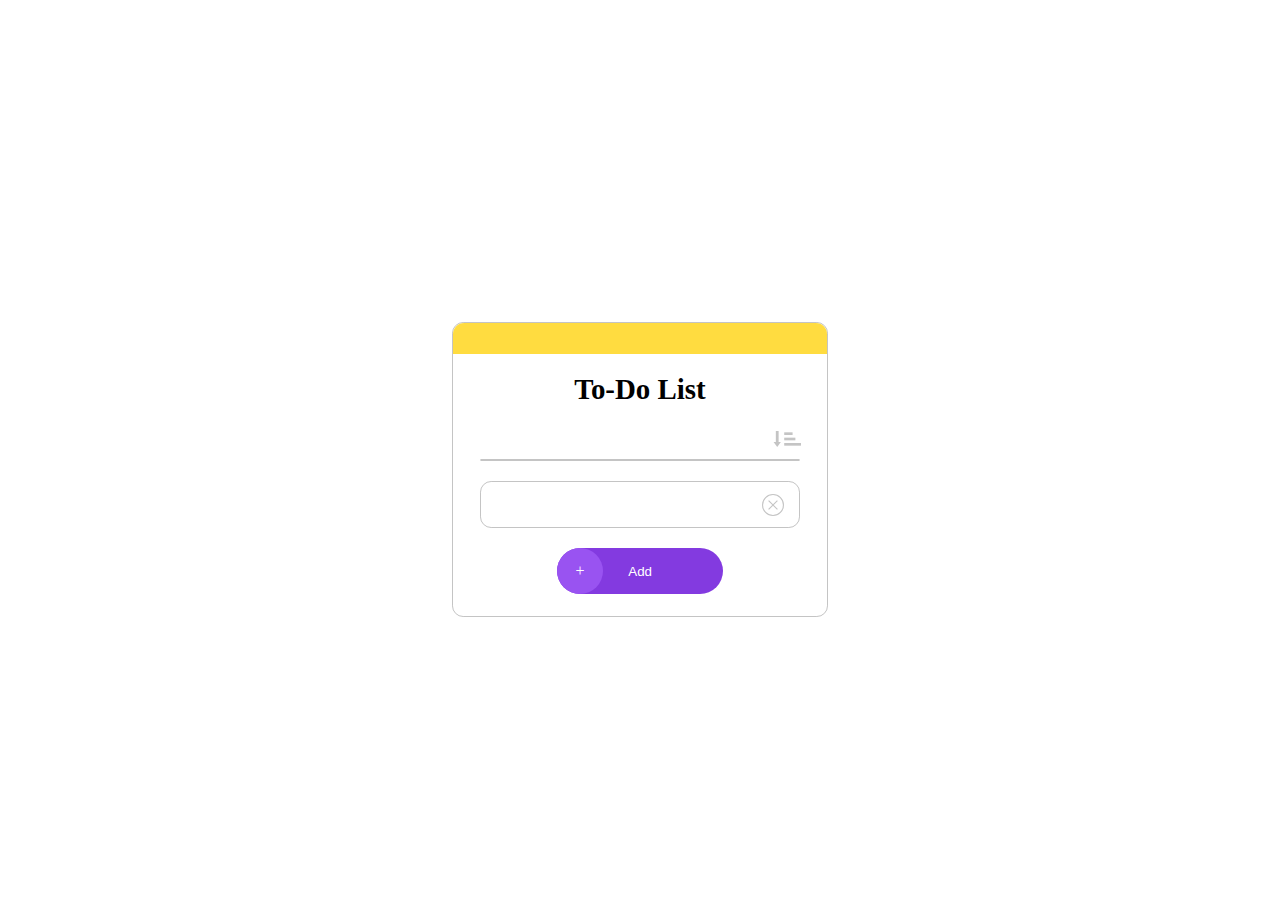
<file: index.html>
<!DOCTYPE html>
    <html lang="en">
    <head>
        <meta charset="UTF-8">
        <meta name="viewport" content="width=device-width, initial-scale=1.0">
        <title>Project</title>
        <link rel="stylesheet" href="./style.css" type="text/css"/>
       
    </head>
    <body>
       
        <div class="main">

            <div class="yellowpart"></div>
              <div class="container">
            <h1>To-Do List</h1> 
            
            <img class="sorter" src="images/Group 74.svg" alt="sorter"></img>

            
            <div  class="tasks">
               
                <div style="display: none;" class="task" > 
                    <p class="taskp">Почистить зубы</p>
                    <img src="images/Group 56.svg"  class="deleteButton removebutton">
                </div>
            </div>


                <div class="inputField">
                    <input type="text" id="taskinput">
                    <img src="images/Group 56.svg"  class="deleteButton"  id="inputClear" alt="delete">
                </div>
            
            <div class="submitField">
                <div class="plusIcon">+</div>
                <button id="saveButton" class="savebutton" >Add</button> 
            </div>
                    
        
        </div>
            

        </div>

        <script src="./app.js"  type="text/javascript"></script>
    </body>
    </html>
</file>
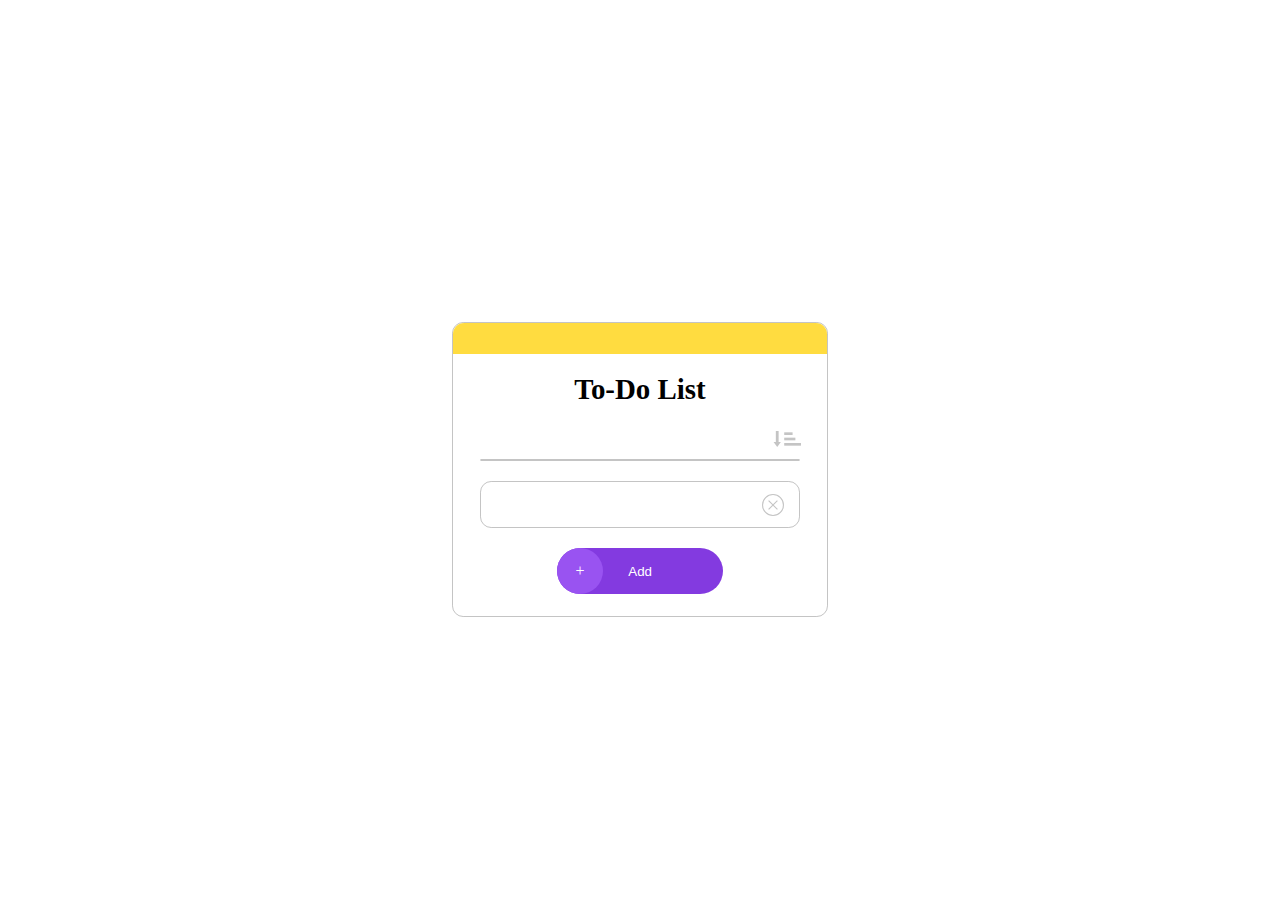
<file: project.html>
<!DOCTYPE html>
    <html lang="en">
    <head>
        <meta charset="UTF-8">
        <meta name="viewport" content="width=device-width, initial-scale=1.0">
        <title>Project</title>
        <link rel="stylesheet" href="project.css">
       
    </head>
    <body>
       
        <div class="main">

            <div class="yellowpart"></div>
              <div class="container">
            <h1>To-Do List</h1> 
            
            <img class="sorter" src="images/Group 74.svg" alt="sorter"></img>

            
            <div  class="tasks">
               
                <div style="display: none;" class="task" > 
                    <p class="taskp">Почистить зубы</p>
                    <img src="images/Group 56.svg"  class="deleteButton removebutton">
                </div>
            </div>


                <div class="inputField">
                    <input type="text" id="taskinput">
                    <img src="images/Group 56.svg"  class="deleteButton"  id="inputClear" alt="delete">
                </div>
            
            <div class="submitField">
                <div class="plusIcon">+</div>
                <button id="saveButton" class="savebutton" >Add</button> 
            </div>
                    
        
        </div>
            

        </div>

        <script src="./project.js"></script>
    </body>
    </html>
</file>
<file: style.css>
.main{
    width: 29.17vw;
    /* height: 20.5vw; */
    margin: 0 auto;
    margin-top: calc(50vh - 10vw);
    border: 0.087vw solid #C4C4C4;
    border-radius: 0.87vw;
   
}

.sorter{
   
position: relative;
left: 25vw;  
 width: 2.17vw;
 height:  1.3vw;
 margin-bottom: 0.955vw;

}

.yellowpart{
    width: 100%;
    height: 2.43vw;
    background-color: #FFDC40;
    border-top-right-radius: 0.87vw;
    border-top-left-radius: 0.87vw;
}

h1 {
    text-align:center;
   
    font-weight: 900;
    font-size:2.26vw;
    /* width: 17.19vw; */
    height: 2.95vw;
    font-family: Roboto;
}

.container{
    display: flex;
    flex-direction: column; 
}

.inputField{
    margin: 0 auto;
    display: flex;
 
  
}

.sorter:hover{
    filter: invert(48%) sepia(79%) saturate(2476%) hue-rotate(86deg) brightness(118%) contrast(119%);
}
.inputField{
    width: 24.83vw;
    height: 3.47vw;
    border: 0.087vw solid #C4C4C4;
    border-radius: 0.87vw;
    

   outline: none;
}
.inputField input{
    width: 80%;
    height: auto;
   
   margin-left: 10px;
    border-width: 0vw;
   
   outline: none;
}

.inputField img{
    width: 1.74vw;
    height: 1.74vw;
    position: relative;
    left: 1vw;
    top: 0.9vw;
    margin-right: -1.8vw;
}

.savebutton{
    width: 13vw;
    height: 3.64vw;
    border-radius: 6.16vw;
    background-color: #833AE0;
    color:#FFFFFF;
    border-color: transparent;
    size:1.2153vw;
}
.submitField:hover>.savebutton{
   background-color:  #9953F1
}
.submitField:hover>.plusIcon{
    background-color:  #AA68FE
 }


.submitField{
    margin: 0 auto;
    box-sizing: content-box;
    width: 13vw;
    margin-top: 1.5625vw;
    margin-bottom: 1.65vw;
    display: flex;
}

.plusIcon{
    display: flex;
    height: 3.64vw;
    width:  3.64vw;
    justify-content: center;
    align-items: center;
    size:1.2153vw;
    color:#FFFFFF;
  border-radius: 6.16vw;
    background-color: #9953F1;
  position: relative;
  left: 3.6vw;
  margin-left: -3.6vw;
  font-weight: 400;
  line-height: 1.424vw;
   
}


.tasks{
    margin: 0 auto;

    margin-bottom: 1.5625vw;
    width: 24.83vw;
    height: auto;
    display: none;
    display: flex;
    flex-direction: column;
    border: 0.087vw solid #C4C4C4;
    border-radius: 0.87vw;

}

.task{
    
    display: flex;
    flex-direction: row;
     
       padding-inline: 1.43vw;
}
.taskp {
    flex: 1;
    margin-block: 0.7vw;
    /* text-wrap: wrap ; */
    word-break: break-all;
}

.removebutton {
    margin-left: 30px; 
}
</file>
<file: project.css>
.main{
    width: 29.17vw;
    /* height: 20.5vw; */
    margin: 0 auto;
    margin-top: calc(50vh - 10vw);
    border: 0.087vw solid #C4C4C4;
    border-radius: 0.87vw;
   
}

.sorter{
   
position: relative;
left: 25vw;  
 width: 2.17vw;
 height:  1.3vw;
 margin-bottom: 0.955vw;

}

.yellowpart{
    width: 100%;
    height: 2.43vw;
    background-color: #FFDC40;
    border-top-right-radius: 0.87vw;
    border-top-left-radius: 0.87vw;
}

h1 {
    text-align:center;
   
    font-weight: 900;
    font-size:2.26vw;
    /* width: 17.19vw; */
    height: 2.95vw;
    font-family: Roboto;
}

.container{
    display: flex;
    flex-direction: column; 
}

.inputField{
    margin: 0 auto;
    display: flex;
 
  
}

.sorter:hover{
    filter: invert(48%) sepia(79%) saturate(2476%) hue-rotate(86deg) brightness(118%) contrast(119%);
}
.inputField{
    width: 24.83vw;
    height: 3.47vw;
    border: 0.087vw solid #C4C4C4;
    border-radius: 0.87vw;
    

   outline: none;
}
.inputField input{
    width: 80%;
    height: auto;
   
   margin-left: 10px;
    border-width: 0vw;
   
   outline: none;
}

.inputField img{
    width: 1.74vw;
    height: 1.74vw;
    position: relative;
    left: 1vw;
    top: 0.9vw;
    margin-right: -1.8vw;
}

.savebutton{
    width: 13vw;
    height: 3.64vw;
    border-radius: 6.16vw;
    background-color: #833AE0;
    color:#FFFFFF;
    border-color: transparent;
    size:1.2153vw;
}
.submitField:hover>.savebutton{
   background-color:  #9953F1
}
.submitField:hover>.plusIcon{
    background-color:  #AA68FE
 }


.submitField{
    margin: 0 auto;
    box-sizing: content-box;
    width: 13vw;
    margin-top: 1.5625vw;
    margin-bottom: 1.65vw;
    display: flex;
}

.plusIcon{
    display: flex;
    height: 3.64vw;
    width:  3.64vw;
    justify-content: center;
    align-items: center;
    size:1.2153vw;
    color:#FFFFFF;
  border-radius: 6.16vw;
    background-color: #9953F1;
  position: relative;
  left: 3.6vw;
  margin-left: -3.6vw;
  font-weight: 400;
  line-height: 1.424vw;
   
}


.tasks{
    margin: 0 auto;

    margin-bottom: 1.5625vw;
    width: 24.83vw;
    height: auto;
    display: none;
    display: flex;
    flex-direction: column;
    border: 0.087vw solid #C4C4C4;
    border-radius: 0.87vw;

}

.task{
    
    display: flex;
    flex-direction: row;
     
       padding-inline: 1.43vw;
}
.taskp {
    flex: 1;
    margin-block: 0.7vw;
    /* text-wrap: wrap ; */
    word-break: break-all;
}

.removebutton {
    margin-left: 30px; 
}
</file>
